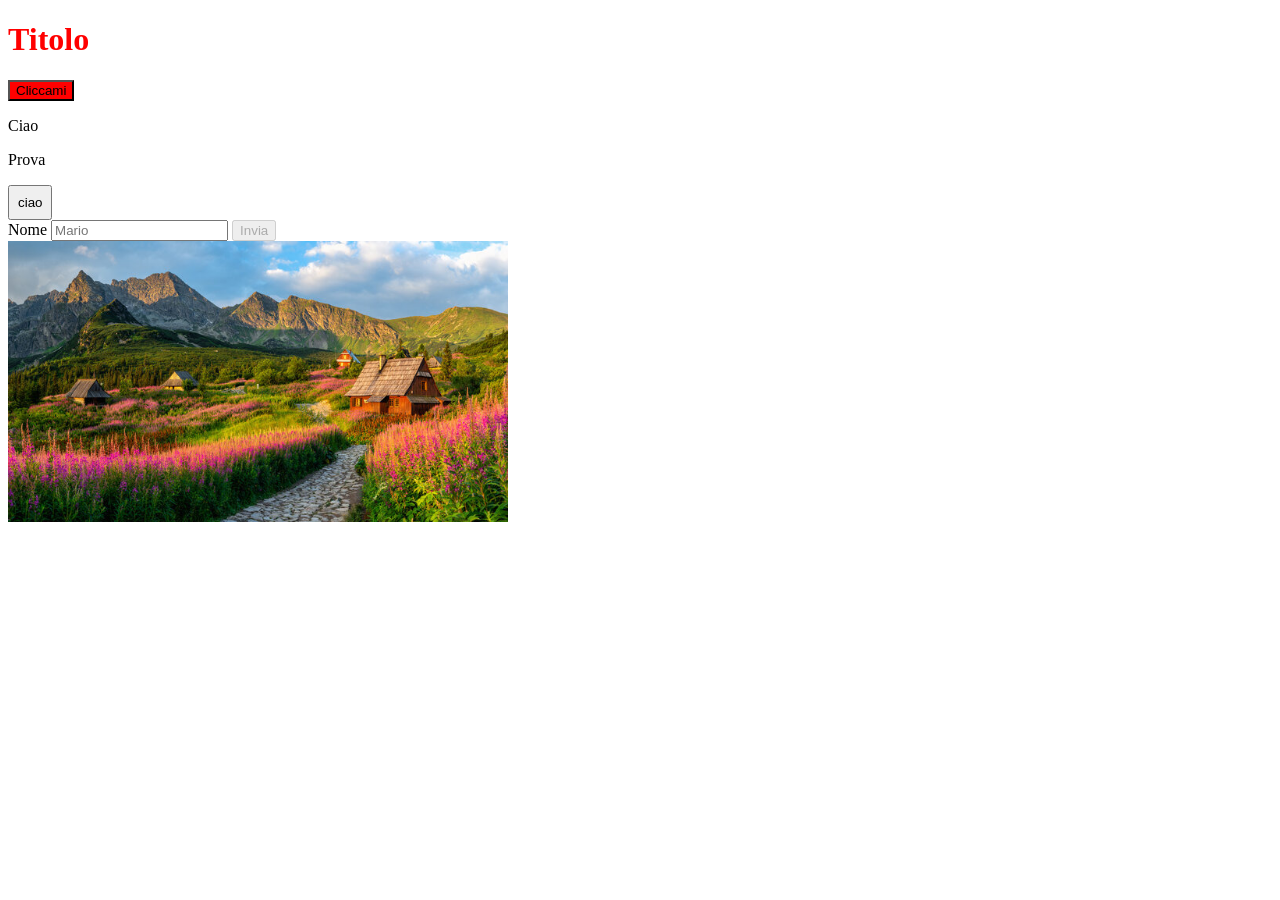
<file: JavaScript/Altri esempti JS/index.html>
<!DOCTYPE html>
<html lang="en">

<head>
    <meta charset="UTF-8">
    <meta name="viewport" content="width=device-width, initial-scale=1.0">
    <title>Document</title>

    <style>
        #ciao {
            color: red;
        }

        #btn-prova {
            padding: 8px;
        }

        .blue {
            background-color: blue;
        }
    </style>
</head>

<body>

    <h1 id="ciao">Titolo</h1>

    <div class="nomeClasse">
        <p id="paragrafo">Ciao</p>
    </div>

    <div class="nomeClasse">
        <p>Prova</p>
    </div>

    <button id="btn-prova" class="red yellow green">
        Click Me
    </button>



    <form action="">
        <label for="name">Nome</label>
        <input type="text" name="name" id="name" placeholder="Mario">

        <button id="send-btn"
        disabled
        >
            Invia
        </button>
    </form>

    <img src="./imgs/foto1.jpg" width="500" alt="Questa è un'immagine">


    <script src="script.js"></script>
</body>

</html>
</file>
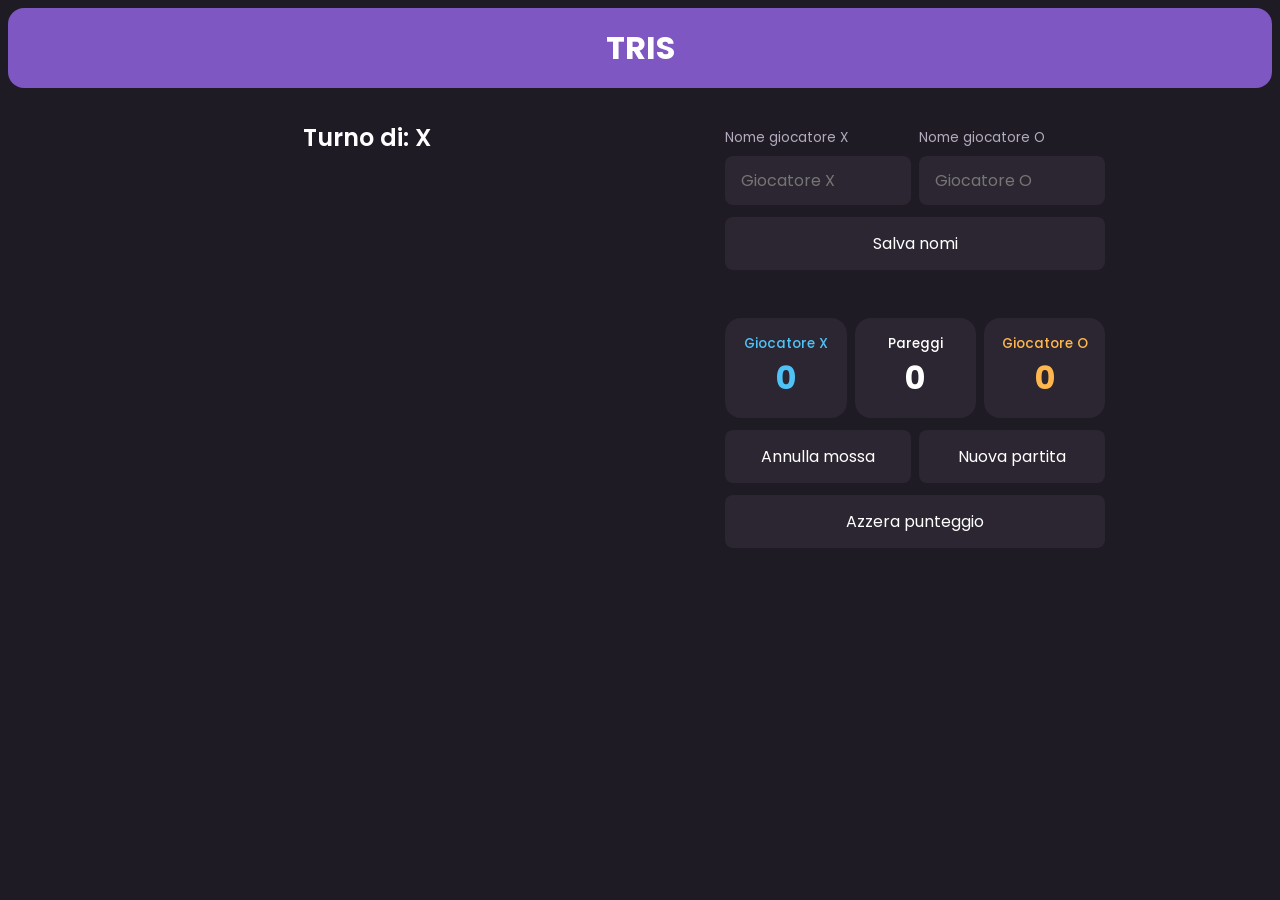
<file: JavaScript/Esercitazione Tris/Template di partenza/index.html>
<!DOCTYPE html>
<html lang="it">

<head>
    <meta charset="UTF-8">
    <meta name="viewport" content="width=device-width, initial-scale=1.0">
    <title>Esercitazione 2 - JS & DOM</title>

    <link rel="stylesheet" href="styles.css">
</head>

<body>

    <div class="wrapper">

        <div class="project-title">
            <h1>TRIS</h1>
        </div>

        <div class="main-container">

            <div class="game">
                <p id="status">Turno di: X</p>

                <!-- Le 9 caselle vanno create tramite JavaScript -->
                <div id="board"></div>
            </div>

            <div class="right-block">
                <div class="players-box">
                    <div class="player-field">
                        <label for="name-x">Nome giocatore X</label>
                        <input id="name-x" type="text" placeholder="Giocatore X">
                    </div>
                    <div class="player-field">
                        <label for="name-o">Nome giocatore O</label>
                        <input id="name-o" type="text" placeholder="Giocatore O">
                    </div>
                </div>

                <button id="save-names-btn">Salva nomi</button>
                <p id="error-box"></p>

                <div class="scoreboard">
                    <div class="score x">
                        <h4 id="label-x">Giocatore X</h4>
                        <h2 id="score-x">0</h2>
                    </div>
                    <div class="score">
                        <h4>Pareggi</h4>
                        <h2 id="score-draw">0</h2>
                    </div>
                    <div class="score o">
                        <h4 id="label-o">Giocatore O</h4>
                        <h2 id="score-o">0</h2>
                    </div>
                </div>

                <div class="actions">
                    <button id="undo-btn">Annulla mossa</button>
                    <button id="new-game-btn">Nuova partita</button>
                </div>
                <button id="reset-score-btn">Azzera punteggio</button>
            </div>

        </div>

    </div>

</body>

</html>
</file>
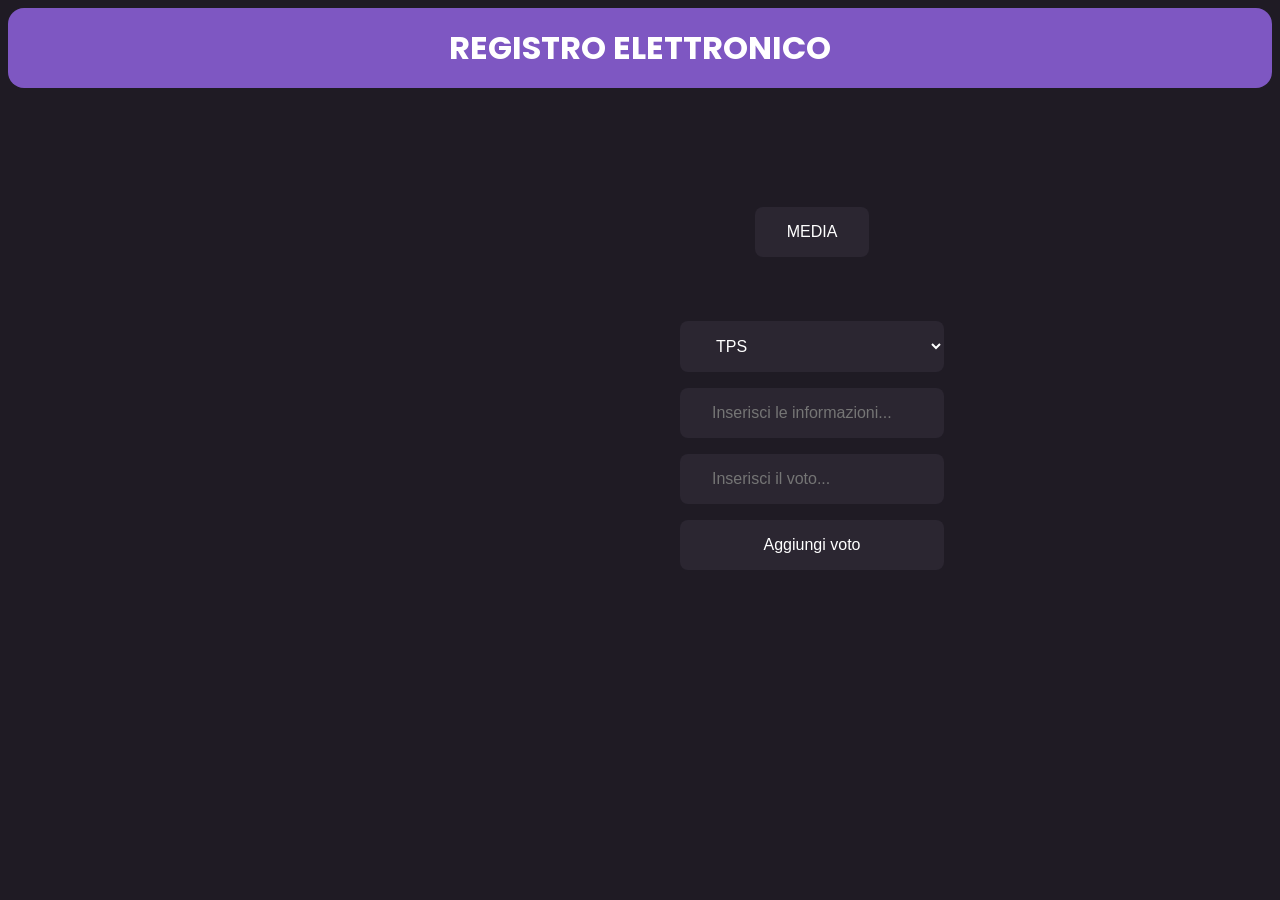
<file: JavaScript/Registro Elettronico/Soluzione/index.html>
<!DOCTYPE html>
<html lang="en">

<head>
    <meta charset="UTF-8">
    <meta name="viewport" content="width=device-width, initial-scale=1.0">
    <title>Esercitazione 1 - JS & DOM</title>

    <link rel="stylesheet" href="styles.css">
</head>

<body>

    <div class="wrapper">

        <div class="project-title">
            <h1 id="titoloBellissimo">REGISTRO ELETTRONICO</h1>
        </div>

        <div class="main-container">

            <ul id="user-grades">
                <li>
                    <span>Nessun voto presente</span>
                </li>
            </ul>

            <div class="right-block">
                <button id="average-grade">MEDIA</button>

                <div class="new-grade-form">
                    <select name="" id="new-grade-subject">
                        <option value="TPS">TPS</option>
                        <option value="Informatica">Informatica</option>
                        <option value="Italiano">Italiano</option>
                        <option value="Storia">Storia</option>
                        <option value="SIR">SIR</option>
                    </select>
                    <input id="new-grade-info" type="text" placeholder="Inserisci le informazioni...">
                    <input id="new-grade-score" type="number" step="0.5" max="10" min="3"
                        placeholder="Inserisci il voto...">

                    <button id="add-grade-btn">
                        Aggiungi voto
                    </button>

                    <p id="error-box"></p>
                </div>
            </div>

        </div>

    </div>

    <script src="script.js"></script>
</body>

</html>
</file>
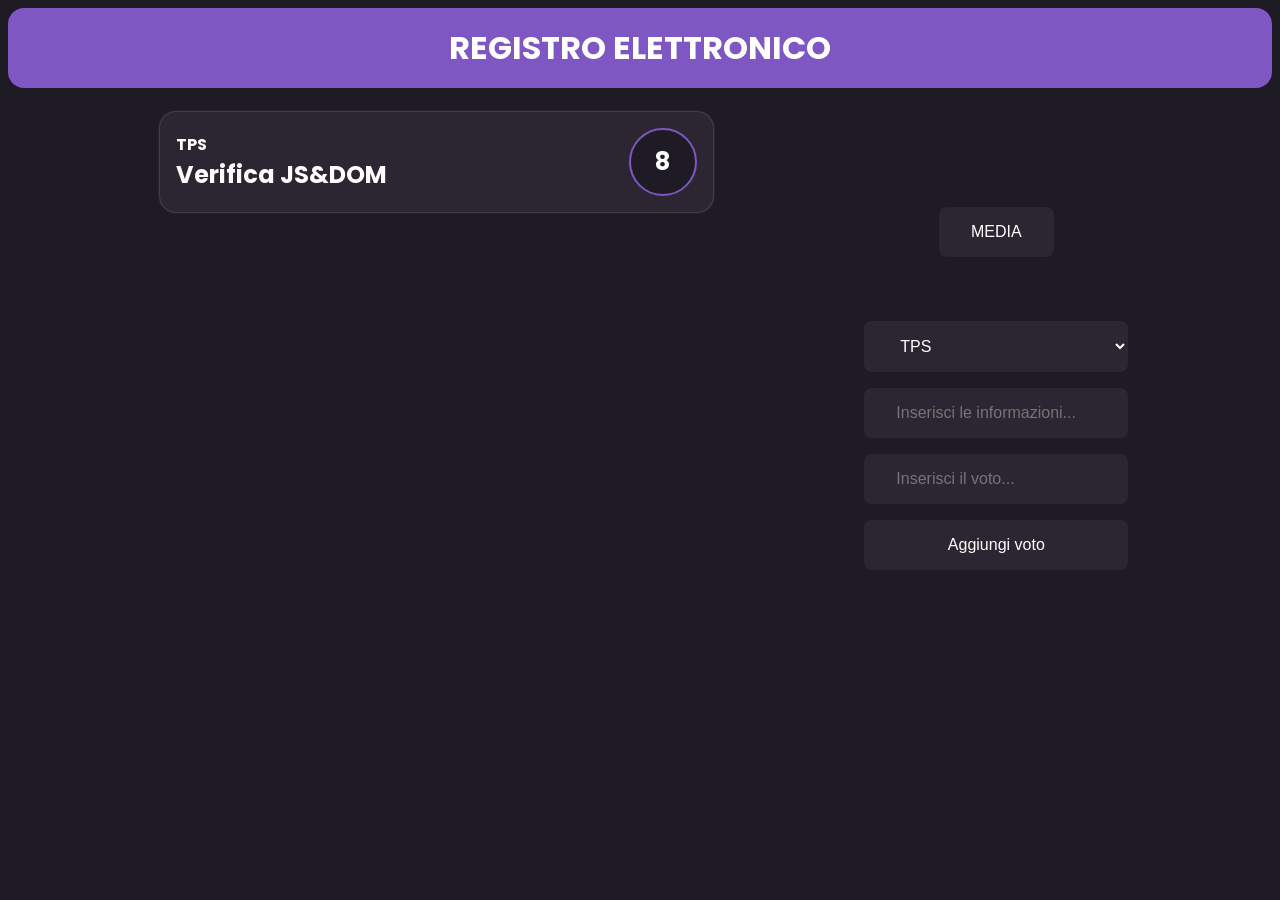
<file: JavaScript/Registro Elettronico/Template di partenza/index.html>
<!DOCTYPE html>
<html lang="en">

<head>
    <meta charset="UTF-8">
    <meta name="viewport" content="width=device-width, initial-scale=1.0">
    <title>Esercitazione 1 - JS & DOM</title>

    <link rel="stylesheet" href="styles.css">
</head>

<body>

    <div class="wrapper">

        <div class="project-title">
            <h1>REGISTRO ELETTRONICO</h1>
        </div>

        <div class="main-container">

            <ul id="user-grades">
                <li>
                    <div>
                        <h4>TPS</h4>
                        <h2>Verifica JS&DOM</h2>
                    </div>

                    <h2 class="grade-value">
                        8
                    </h2>
                </li>
            </ul>

            <div class="right-block">
                <button id="average-grade">MEDIA</button>

                <div class="new-grade-form">
                    <select name="" id="new-grade-subject">
                        <option value="TPS">TPS</option>
                        <option value="Informatica">Informatica</option>
                        <option value="Italiano">Italiano</option>
                        <option value="Storia">Storia</option>
                        <option value="SIR">SIR</option>
                    </select>
                    <input id="new-grade-info" type="text" placeholder="Inserisci le informazioni...">
                    <input id="new-grade-score" type="number" step="0.5" max="10" min="3"
                        placeholder="Inserisci il voto...">

                    <button id="add-grade-btn">
                        Aggiungi voto
                    </button>

                    <p id="error-box"></p>
                </div>
            </div>

        </div>

    </div>

</body>

</html>
</file>
<file: JavaScript/Esercitazione Tris/Template di partenza/styles.css>
/*
    Stili di Utilità
*/

@import url('https://fonts.googleapis.com/css2?family=Poppins:wght@300;400;500;600;700;800&display=swap');

:root {
    --color-bg: #1f1b24;
    --color-bg2: #2b2631;
    --color-text: #fff;
    --color-text-muted: #b3abbd;

    --color-accent: #7e57c2;
    --color-text-accent: #fff;

    --color-x: #4fc3f7;
    --color-o: #ffb74d;
    --color-win: rgba(39, 245, 115, 0.3);

    font-family: "Poppins", sans-serif;
    font-weight: 400;
    font-style: normal;
}

html,
body {
    background-color: var(--color-bg);
    color: var(--color-text);

    overflow: hidden;
}

h1,
h2,
h3,
h4,
h5,
h6 {
    margin: 0;
}

/* Colore del simbolo X */
.x {
    color: var(--color-x) !important;
}

/* Colore del simbolo O */
.o {
    color: var(--color-o) !important;
}

/*
    Stili per il progetto
*/

.wrapper {
    margin: auto;
    max-width: 1280px;
    text-align: center;
}

.project-title {
    margin: auto;
    background-color: var(--color-accent);
    color: var(--color-text-accent);
    padding: 16px;
    border-radius: 16px;
}

.main-container {
    width: 100%;
    display: flex;
    flex-direction: row;
    justify-content: space-evenly;
    align-items: center;
    margin-top: 32px;
}

#status {
    font-size: 1.5rem;
    font-weight: 600;
    margin: 0 0 16px 0;
    min-height: 1.5em;
}

/* Griglia 3x3: basta inserire 9 elementi con classe "cell" dentro #board */
#board {
    display: grid;
    grid-template-columns: repeat(3, 120px);
    grid-template-rows: repeat(3, 120px);
    gap: 12px;
}

.cell {
    width: 120px;
    height: 120px;
    cursor: pointer;

    background-color: var(--color-bg2);
    color: var(--color-text);
    border: none;
    border-radius: 16px;
    filter: drop-shadow(0px 0px 1px gray);

    font-family: inherit;
    font-size: 4rem;
    font-weight: 800;
    line-height: 1;

    transition: .2s all;
}

.cell:hover {
    filter: drop-shadow(0px 0px 4px var(--color-accent));
}

/* Casella che fa parte del tris vincente */
.cell.win {
    background-color: var(--color-win);
    animation: pop .4s ease-out;
}

@keyframes pop {
    50% {
        transform: scale(1.12);
    }
}

/* Griglia bloccata (partita finita): non è possibile cliccare */
#board.locked {
    pointer-events: none;
}

#board.locked .cell:not(.win) {
    opacity: 0.6;
}

.right-block {
    display: flex;
    flex-direction: column;
    gap: 12px;
    width: 380px;
}

.players-box {
    display: flex;
    gap: 8px;
}

.player-field {
    flex: 1;
    display: flex;
    flex-direction: column;
    gap: 8px;
    text-align: start;
    color: var(--color-text-muted);
    font-size: 0.85rem;
}

.player-field input {
    width: 100%;
    box-sizing: border-box;
    background-color: var(--color-bg2);
    color: var(--color-text);
    border: none;
    border-radius: 8px;
    font-family: inherit;
    font-size: 1rem;
    padding: 12px 16px;
}

#error-box {
    color: #ff6b6b;
    margin: 0;
    min-height: 1.5em;
    text-align: start;
}

.scoreboard {
    display: flex;
    justify-content: space-between;
    gap: 8px;
}

.actions {
    display: flex;
    gap: 8px;
}

.actions button {
    flex: 1;
}

.score {
    flex: 1;
    background-color: var(--color-bg2);
    border-radius: 16px;
    padding: 16px 8px;
}

.score h4 {
    font-weight: 500;
    font-size: 0.85rem;
    overflow: hidden;
    text-overflow: ellipsis;
    white-space: nowrap;
}

.score h2 {
    font-size: 2rem;
}

.right-block button {
    cursor: pointer;
    background-color: var(--color-bg2);
    color: var(--color-text);
    border: none;
    border-radius: 8px;
    font-family: inherit;
    font-size: 1rem;
    padding: 14px 16px;

    transition: .2s all;
}

.right-block button:hover {
    background-color: var(--color-accent);
}
</file>
<file: JavaScript/Registro Elettronico/Soluzione/styles.css>
/* 
    Stili di Utilità
*/

@import url('https://fonts.googleapis.com/css2?family=Poppins:ital,wght@0,100;0,200;0,300;0,400;0,500;0,600;0,700;0,800;0,900;1,100;1,200;1,300;1,400;1,500;1,600;1,700;1,800;1,900&display=swap');

:root {
    --color-bg: #1f1b24;
    --color-bg2: #2b2631;
    --color-text: #fff;

    --color-accent: #7e57c2;
    --color-text-accent: #fff;

    --color-red: rgba(245, 73, 39, 0.3);
    --color-yellow: rgba(245, 187, 39, 0.3);
    --color-green: rgba(39, 245, 115, 0.3);
    --color-purple: rgba(126, 87, 194, 0.3);

    font-family: "Poppins", sans-serif;
    font-weight: 400;
    font-style: normal;
}

html,
body {
    background-color: var(--color-bg);
    color: var(--color-text);

    overflow: hidden;
}

h1,
h2,
h3,
h4,
h5,
h6 {
    margin: 0;
}

.red {
    background-color: var(--color-red) !important;
}

.yellow {
    background-color: var(--color-yellow) !important;
}

.green {
    background-color: var(--color-green) !important;
}

.purple {
    background-color: var(--color-purple) !important;
}

/* 
    Stili per il progetto
*/

.wrapper {
    margin: auto;
    max-width: 1280px;
    text-align: center;
}

.project-title {
    margin: auto;
    background-color: var(--color-accent);
    color: var(--color-text-accent);
    padding: 16px;
    border-radius: 16px;
}

.main-container {
    width: 100%;
    display: flex;
    flex-direction: row;
    justify-content: space-evenly;
    align-items: center;
}

#user-grades {
    display: flex;
    flex-direction: column;
    overflow-y: auto;
    padding: 8px;
    height: 65vh;
    scrollbar-width: none;
}

#user-grades li {
    display: flex;
    justify-content: space-between;
    align-items: center;
    width: 521px;
    list-style: none;
    text-align: start;
    background-color: var(--color-bg2);
    filter: drop-shadow(0px 0px 1px gray);
    margin-bottom: 16px;
    padding: 16px;
    border-radius: 16px;

    transition: .2s all;
}

#user-grades li:hover {
    filter: drop-shadow(0px 0px 4px var(--color-accent));
}

.grade-value {
    border-radius: 100%;
    background-color: var(--color-bg);
    border: 2px solid var(--color-accent);
    aspect-ratio: 1/1;
    width: 64px;
    height: 64px;
    text-align: center;
    line-height: 64px;
}

#average-grade {
    margin-top: 16px;
    padding: 8px 16px;
    cursor: pointer;
    height: fit-content;

    background-color: var(--color-bg2);
    color: var(--color-text);
    border: none;
    border-radius: 8px;
    font-size: 1rem;
    padding: 16px 32px;

    transition: .2s all;
}

#average-grade:hover,
.new-grade-form button:hover {
    background-color: var(--color-accent);
}

.new-grade-form {
    display: flex;
    flex-direction: column;
    gap: 16px;
    margin-top: 64px;
    text-align: start;
}

.new-grade-form input,
.new-grade-form select {
    background-color: var(--color-bg2);
    color: var(--color-text);
    border: none;
    border-radius: 8px;
    font-size: 1rem;
    padding: 16px 32px;
}

.new-grade-form button {
    padding: 8px 16px;
    cursor: pointer;
    background-color: var(--color-bg2);
    color: var(--color-text);
    border: none;
    border-radius: 8px;
    font-size: 1rem;
    padding: 16px 32px;

    transition: .2s all;
}

#error-box {
    color: red;
}
</file>
<file: JavaScript/Registro Elettronico/Template di partenza/styles.css>
/* 
    Stili di Utilità
*/

@import url('https://fonts.googleapis.com/css2?family=Poppins:ital,wght@0,100;0,200;0,300;0,400;0,500;0,600;0,700;0,800;0,900;1,100;1,200;1,300;1,400;1,500;1,600;1,700;1,800;1,900&display=swap');

:root {
    --color-bg: #1f1b24;
    --color-bg2: #2b2631;
    --color-text: #fff;

    --color-accent: #7e57c2;
    --color-text-accent: #fff;

    --color-red: rgba(245, 73, 39, 0.3);
    --color-yellow: rgba(245, 187, 39, 0.3);
    --color-green: rgba(39, 245, 115, 0.3);
    --color-purple: rgba(126, 87, 194, 0.3);

    font-family: "Poppins", sans-serif;
    font-weight: 400;
    font-style: normal;
}

html,
body {
    background-color: var(--color-bg);
    color: var(--color-text);

    overflow: hidden;
}

h1,
h2,
h3,
h4,
h5,
h6 {
    margin: 0;
}

.red {
    background-color: var(--color-red) !important;
}

.yellow {
    background-color: var(--color-yellow) !important;
}

.green {
    background-color: var(--color-green) !important;
}

.purple {
    background-color: var(--color-purple) !important;
}

/* 
    Stili per il progetto
*/

.wrapper {
    margin: auto;
    max-width: 1280px;
    text-align: center;
}

.project-title {
    margin: auto;
    background-color: var(--color-accent);
    color: var(--color-text-accent);
    padding: 16px;
    border-radius: 16px;
}

.main-container {
    width: 100%;
    display: flex;
    flex-direction: row;
    justify-content: space-evenly;
    align-items: center;
}

#user-grades {
    display: flex;
    flex-direction: column;
    overflow-y: auto;
    padding: 8px;
    height: 65vh;
    scrollbar-width: none;
}

#user-grades li {
    display: flex;
    justify-content: space-between;
    align-items: center;
    width: 521px;
    list-style: none;
    text-align: start;
    background-color: var(--color-bg2);
    filter: drop-shadow(0px 0px 1px gray);
    margin-bottom: 16px;
    padding: 16px;
    border-radius: 16px;

    transition: .2s all;
}

#user-grades li:hover {
    filter: drop-shadow(0px 0px 4px var(--color-accent));
}

.grade-value {
    border-radius: 100%;
    background-color: var(--color-bg);
    border: 2px solid var(--color-accent);
    aspect-ratio: 1/1;
    width: 64px;
    height: 64px;
    text-align: center;
    line-height: 64px;
}

#average-grade {
    margin-top: 16px;
    padding: 8px 16px;
    cursor: pointer;
    height: fit-content;

    background-color: var(--color-bg2);
    color: var(--color-text);
    border: none;
    border-radius: 8px;
    font-size: 1rem;
    padding: 16px 32px;

    transition: .2s all;
}

#average-grade:hover,
.new-grade-form button:hover {
    background-color: var(--color-accent);
}

.new-grade-form {
    display: flex;
    flex-direction: column;
    gap: 16px;
    margin-top: 64px;
    text-align: start;
}

.new-grade-form input,
.new-grade-form select {
    background-color: var(--color-bg2);
    color: var(--color-text);
    border: none;
    border-radius: 8px;
    font-size: 1rem;
    padding: 16px 32px;
}

.new-grade-form button {
    padding: 8px 16px;
    cursor: pointer;
    background-color: var(--color-bg2);
    color: var(--color-text);
    border: none;
    border-radius: 8px;
    font-size: 1rem;
    padding: 16px 32px;

    transition: .2s all;
}

#error-box {
    color: red;
}
</file>
